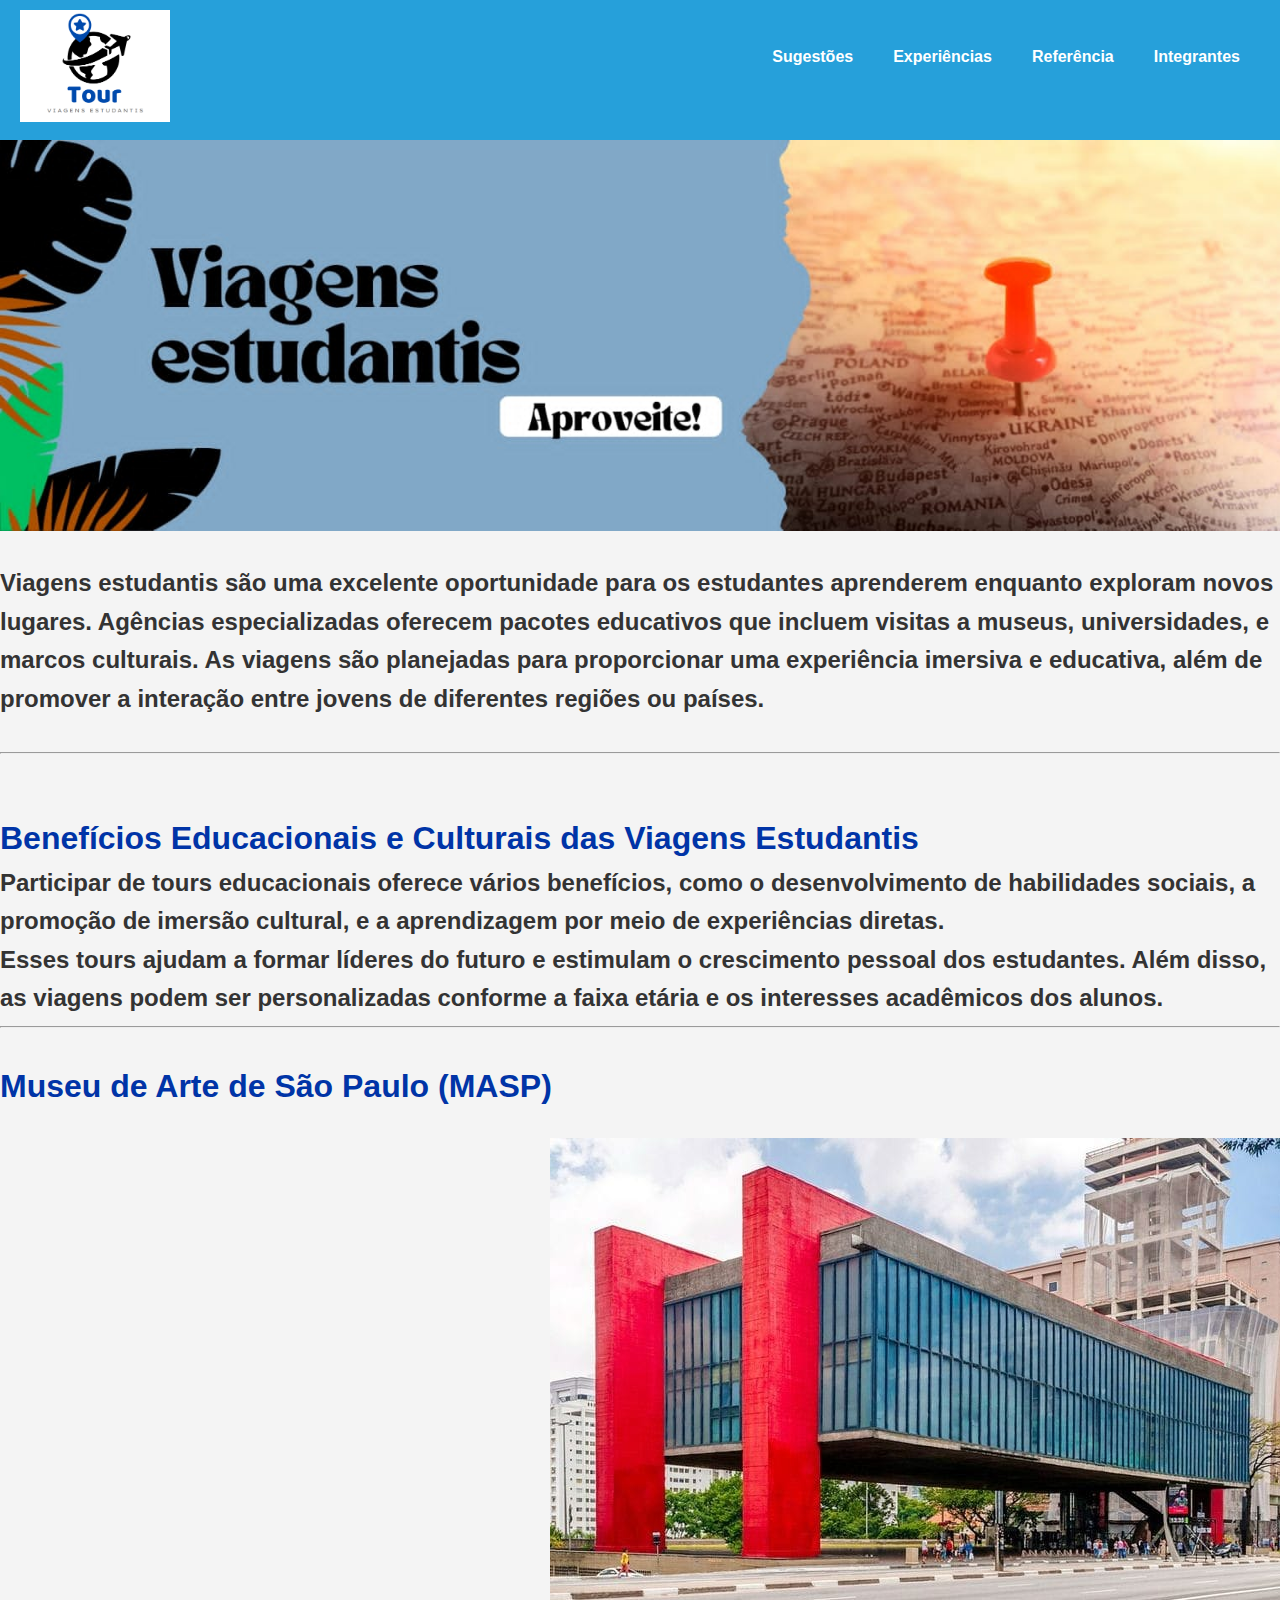
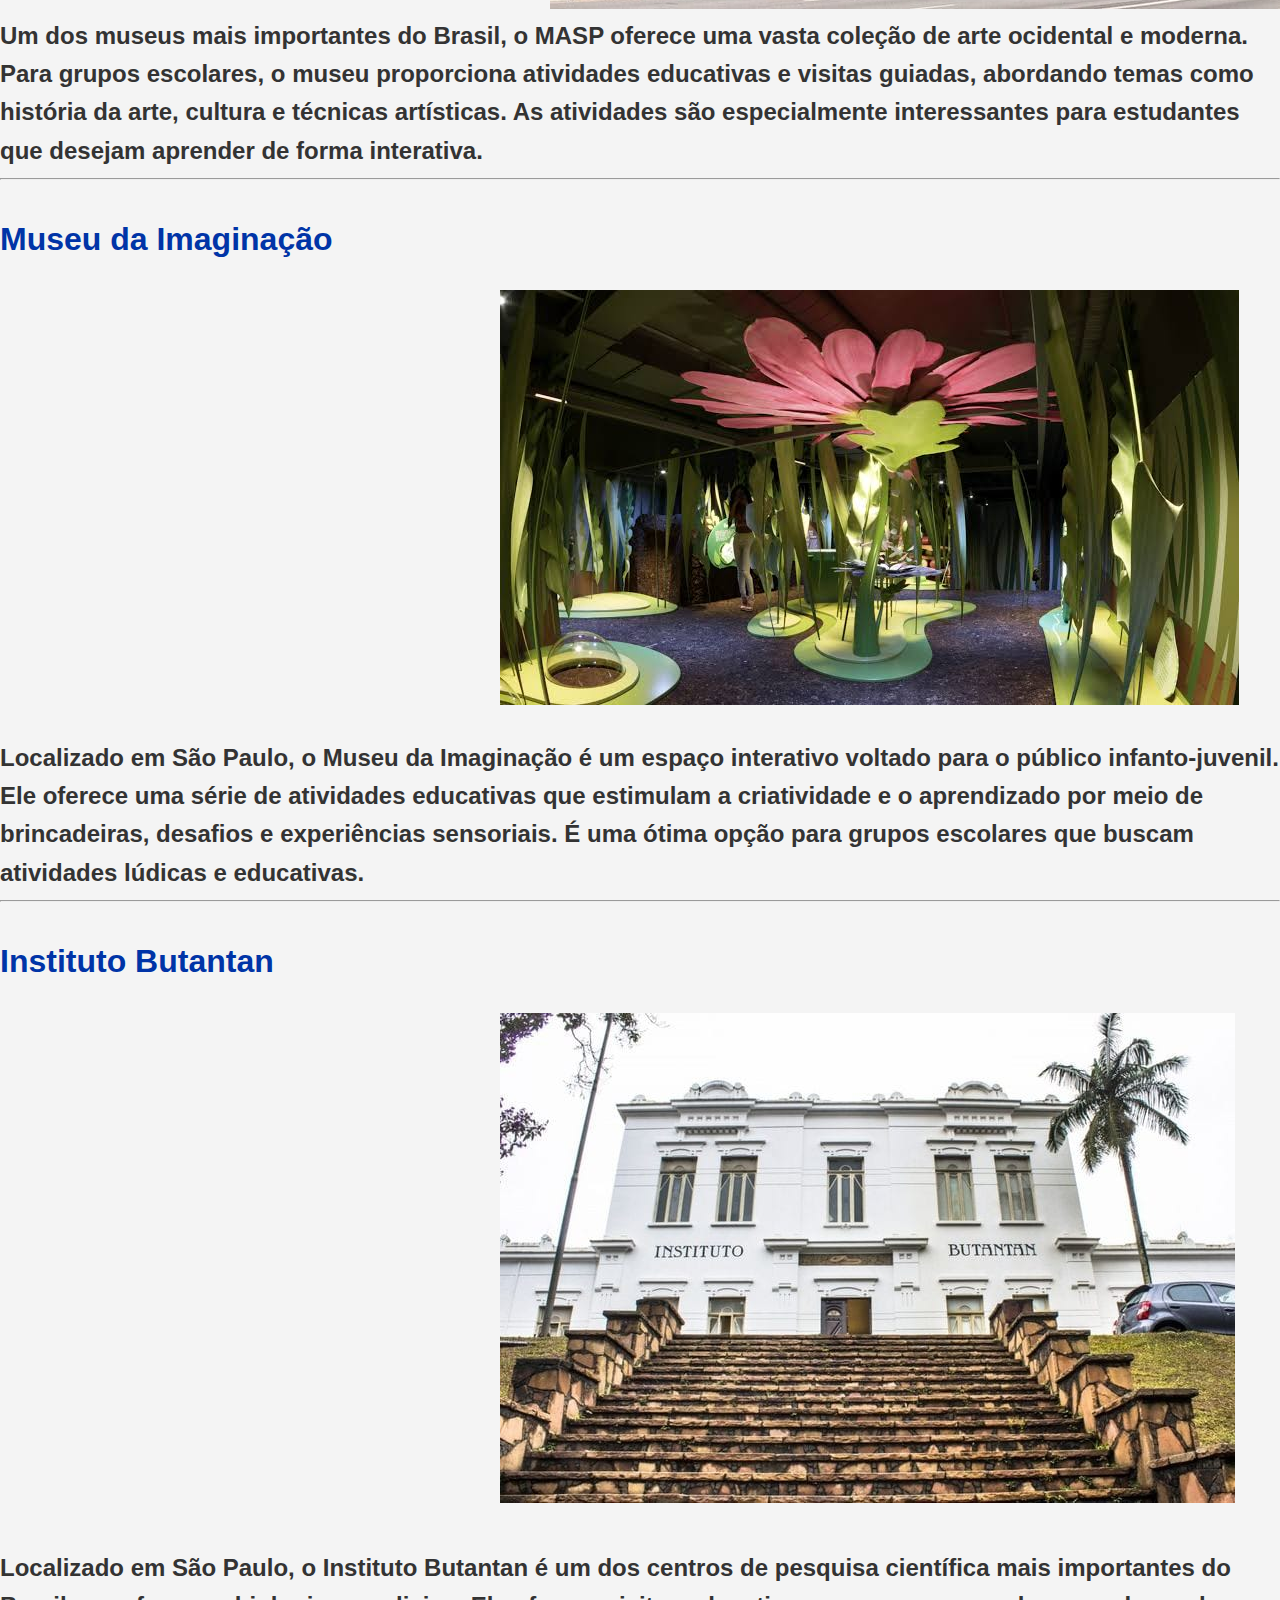
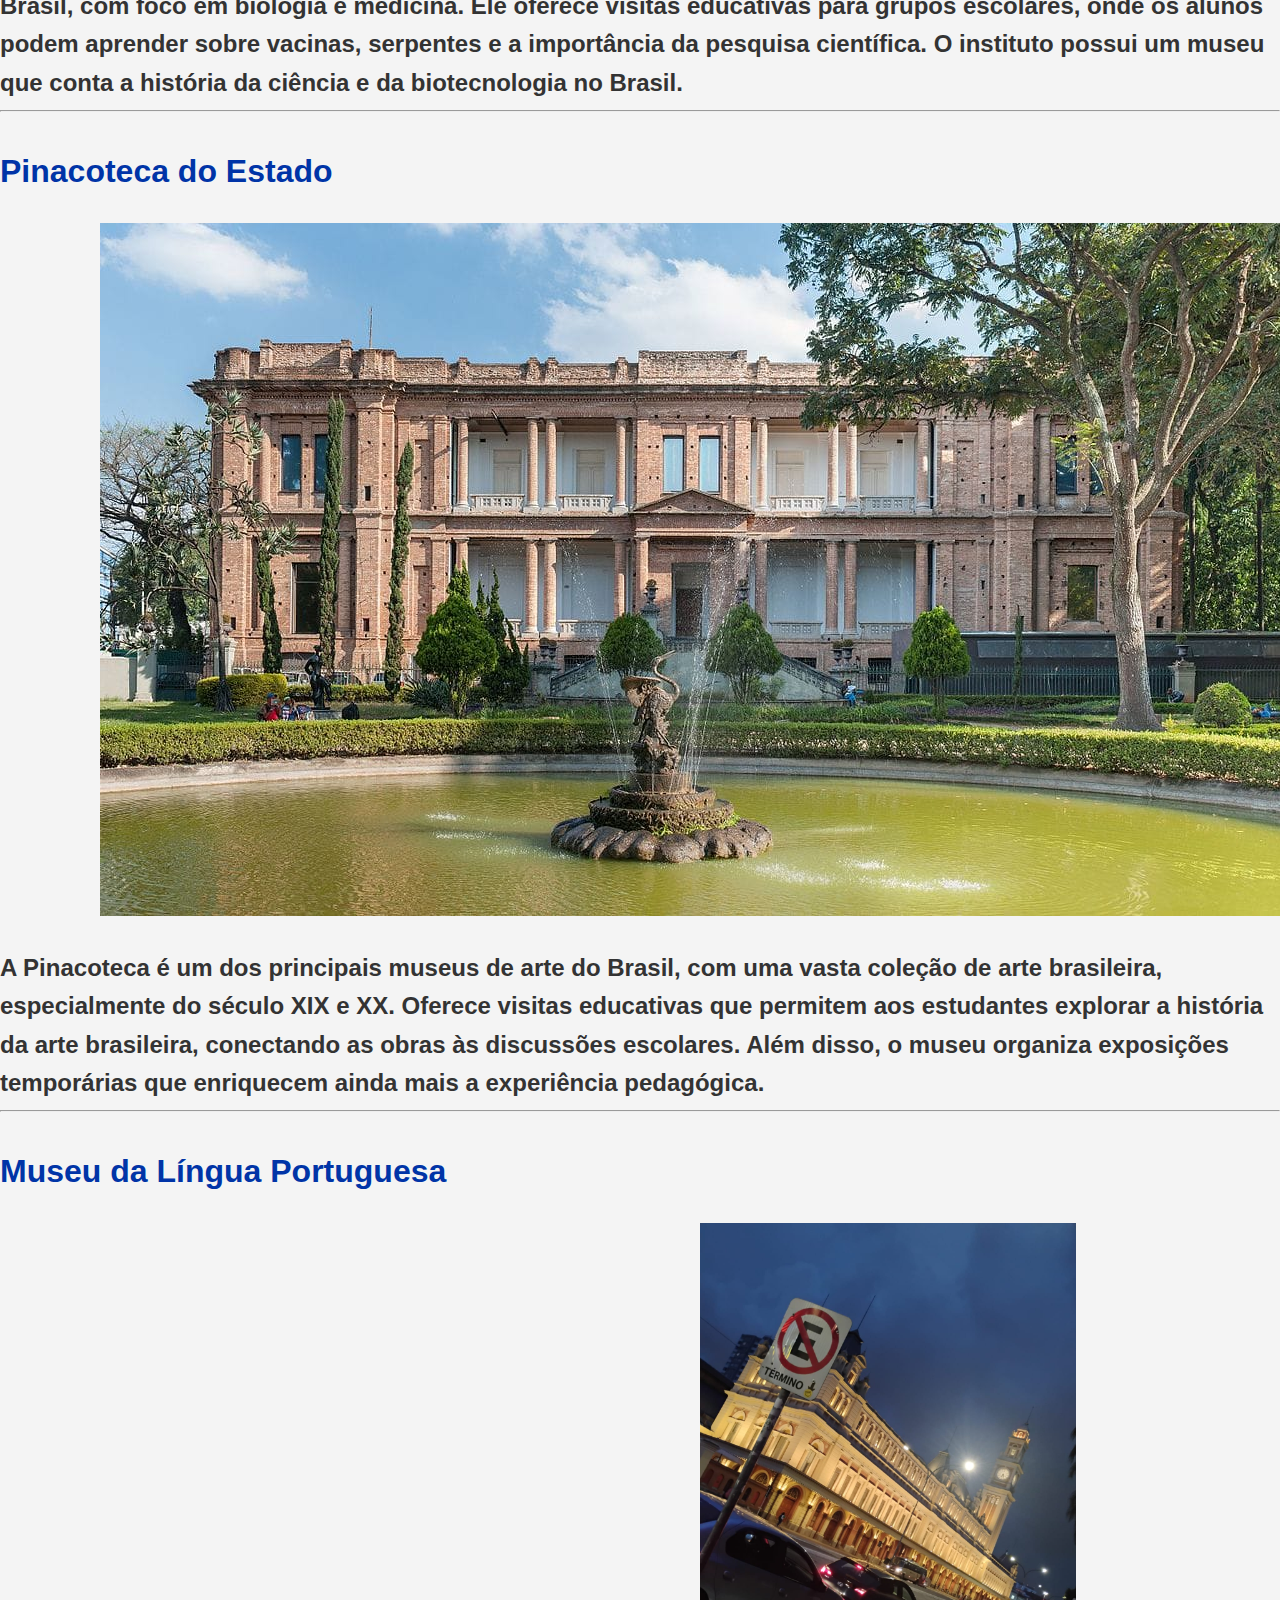
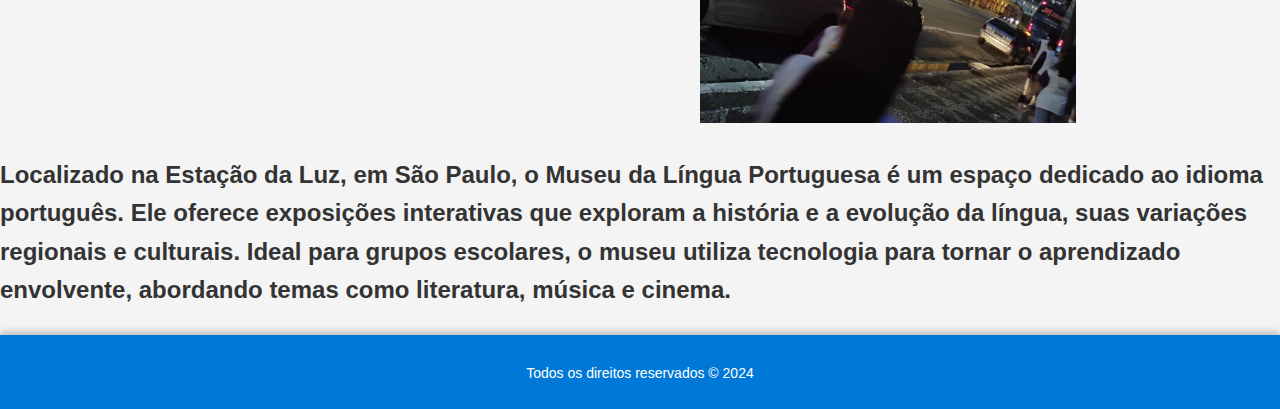
<file: index.html>
<!DOCTYPE html>
<html lang="pt-br">

<head>
    <meta charset="utf-8">
    <meta name="viewport" content="width=device-width, initial-scale=1.0">
    <link rel="stylesheet" href="style.css">
    <title>Layout Profissional</title>
</head>

<body>
    <header class="navbar">
        <!-- Logo -->
        <a href="./layout.css" class="logo"><img src="logo.png" alt="Logo"></a>
	
        <!-- Botão para abrir o menu no mobile -->
        <button class="menu-toggle" id="openMenu">&#9776;</button>

        <!-- Navegação principal -->
        <nav class="nav-links" id="menu">
            <button class="menu-close" id="closeMenu">X</button>
			<br>
			<br>
            <a href="Sugestões.html">Sugestões</a>
			<br>
			<br>
            <a href="Experiência.html">Experiências</a>
			<br>
			<br>
            <a href="Referencia.html">Referência</a>
			<br>
			<br>
            <a href="Integrantes.html">Integrantes</a>
			<br>
        </nav>
    </header>
	<style>

		.h1 {
			color: rgb(83, 83, 235 )
		}

	</style>

    <main>
        <!-- Conteúdo principal -->
		<img src="Banner.png.jpeg" alt="Descrição da imagem" width="1343">
		<br>
		 <div>
			<br>
			<p><h2>Viagens estudantis são uma excelente oportunidade para os estudantes aprenderem enquanto exploram novos lugares. Agências especializadas oferecem pacotes educativos que incluem visitas a museus, universidades, e marcos culturais. 
		As viagens são planejadas para proporcionar uma experiência imersiva e educativa, além de promover a interação entre jovens de diferentes regiões ou países.</h2></p>
		<br>
		 </div>
		 <hr>
		 <br>
		 <br>

		<div  class="title">
			<h1>
				Benefícios Educacionais e Culturais das Viagens Estudantis
			</h1>
		</div>

		<div>
		<h2>
			Participar de tours educacionais oferece vários benefícios, como o desenvolvimento de habilidades sociais, a promoção de imersão cultural, e a aprendizagem por meio de experiências diretas.  <br>
		Esses tours ajudam a formar líderes do futuro e estimulam o crescimento pessoal dos estudantes. Além disso, as viagens podem ser personalizadas conforme a faixa etária e os interesses acadêmicos dos alunos.</h2>
		</div>
		<hr>
		<br>

		<div class="title">
			<h1>
				Museu de Arte de São Paulo (MASP)
			</h1>
		</div>
		<br>

		<img src="imagem5.png.jpeg" alt="MASP" style="margin-left: 550px;"

		<div>
			<br>
		<h2> Um dos museus mais importantes do Brasil, o MASP oferece uma vasta coleção de arte ocidental e moderna.
		 Para grupos escolares, o museu proporciona atividades educativas e visitas guiadas, abordando temas como história da arte, cultura e técnicas artísticas. 
		  As atividades são especialmente interessantes para estudantes que desejam aprender de forma interativa.</h2>
		</div>
		<hr>
		<br>

		<div class="title">
			<h1>
				Museu da Imaginação
			</h1>
			<br>
		
			<img src="Imagem1.png.jpeg" alt="Museu da Imaginação" style="margin-left: 500px;"
		style="border-radius: 100px;
		 width: 1000px; height="500">

		</div>

		<div>
			<br>
			<h2>Localizado em São Paulo, o Museu da Imaginação é um espaço interativo voltado para o público infanto-juvenil.
				 Ele oferece uma série de atividades educativas que estimulam a criatividade e o aprendizado por meio de brincadeiras, desafios e experiências sensoriais.
				  É uma ótima opção para grupos escolares que buscam atividades lúdicas e educativas.</h2>
				  <hr>
		<br>
		</div>
		

		<div class="title">
			<h1>
				Instituto Butantan
			</h1>
		</div>
		<br>

		<img src="imagem2.png.jpeg" alt="Butantan" style="margin-left: 500px;"
			style="border-radius: 100px;
			 width: 1000px; height="500">


		<div>
			<h2>
				<br>
			Localizado em São Paulo, o Instituto Butantan é um dos centros de pesquisa científica mais importantes do Brasil, com foco em biologia e medicina. 
			Ele oferece visitas educativas para grupos escolares, onde os alunos podem aprender sobre vacinas, serpentes e a importância da pesquisa científica. 
			O instituto possui um museu que conta a história da ciência e da biotecnologia no Brasil.</h2>
			<hr>
			<br>
		</div>

		<div class="title">
			<h1>
				Pinacoteca do Estado
			</h1>
			<br>

			<img src="imagem3.png.jpeg" alt="Pinacoteca" style="margin-left: 100px;"
			style="border-radius: 100px;
			 width: 600px; height="300">
			 

		</div>

		<div>
			<br>
			<h2>
			A Pinacoteca é um dos principais museus de arte do Brasil, com uma vasta coleção de arte brasileira, especialmente do século XIX e XX.
			 Oferece visitas educativas que permitem aos estudantes explorar a história da arte brasileira, conectando as obras às discussões escolares. 
			 Além disso, o museu organiza exposições temporárias que enriquecem ainda mais a experiência pedagógica.</h2>
		</div>
		<hr>
		<br>

		<div class="title">
			<h1>
				Museu da Língua Portuguesa
			</h1>
			<br>
		</div>

			<img src="imagem4.png.jpeg" alt="Lingua Portuguesa" style="margin-left: 700px;"
			width: 500px; height="500">

		<div>
			<br>
			<h2>
			Localizado na Estação da Luz, em São Paulo, o Museu da Língua Portuguesa é um espaço dedicado ao idioma português.
			 Ele oferece exposições interativas que exploram a história e a evolução da língua, suas variações regionais e culturais.
			  Ideal para grupos escolares, o museu utiliza tecnologia para tornar o aprendizado envolvente, abordando temas como literatura, música e cinema.</h2>
			  <br>
		</div>
	</main>

    <footer>
        <p>Todos os direitos reservados &copy; 2024</p>
    </footer>

    <script src="assets/js/script.js"></script>
</body>

</html>
</file>
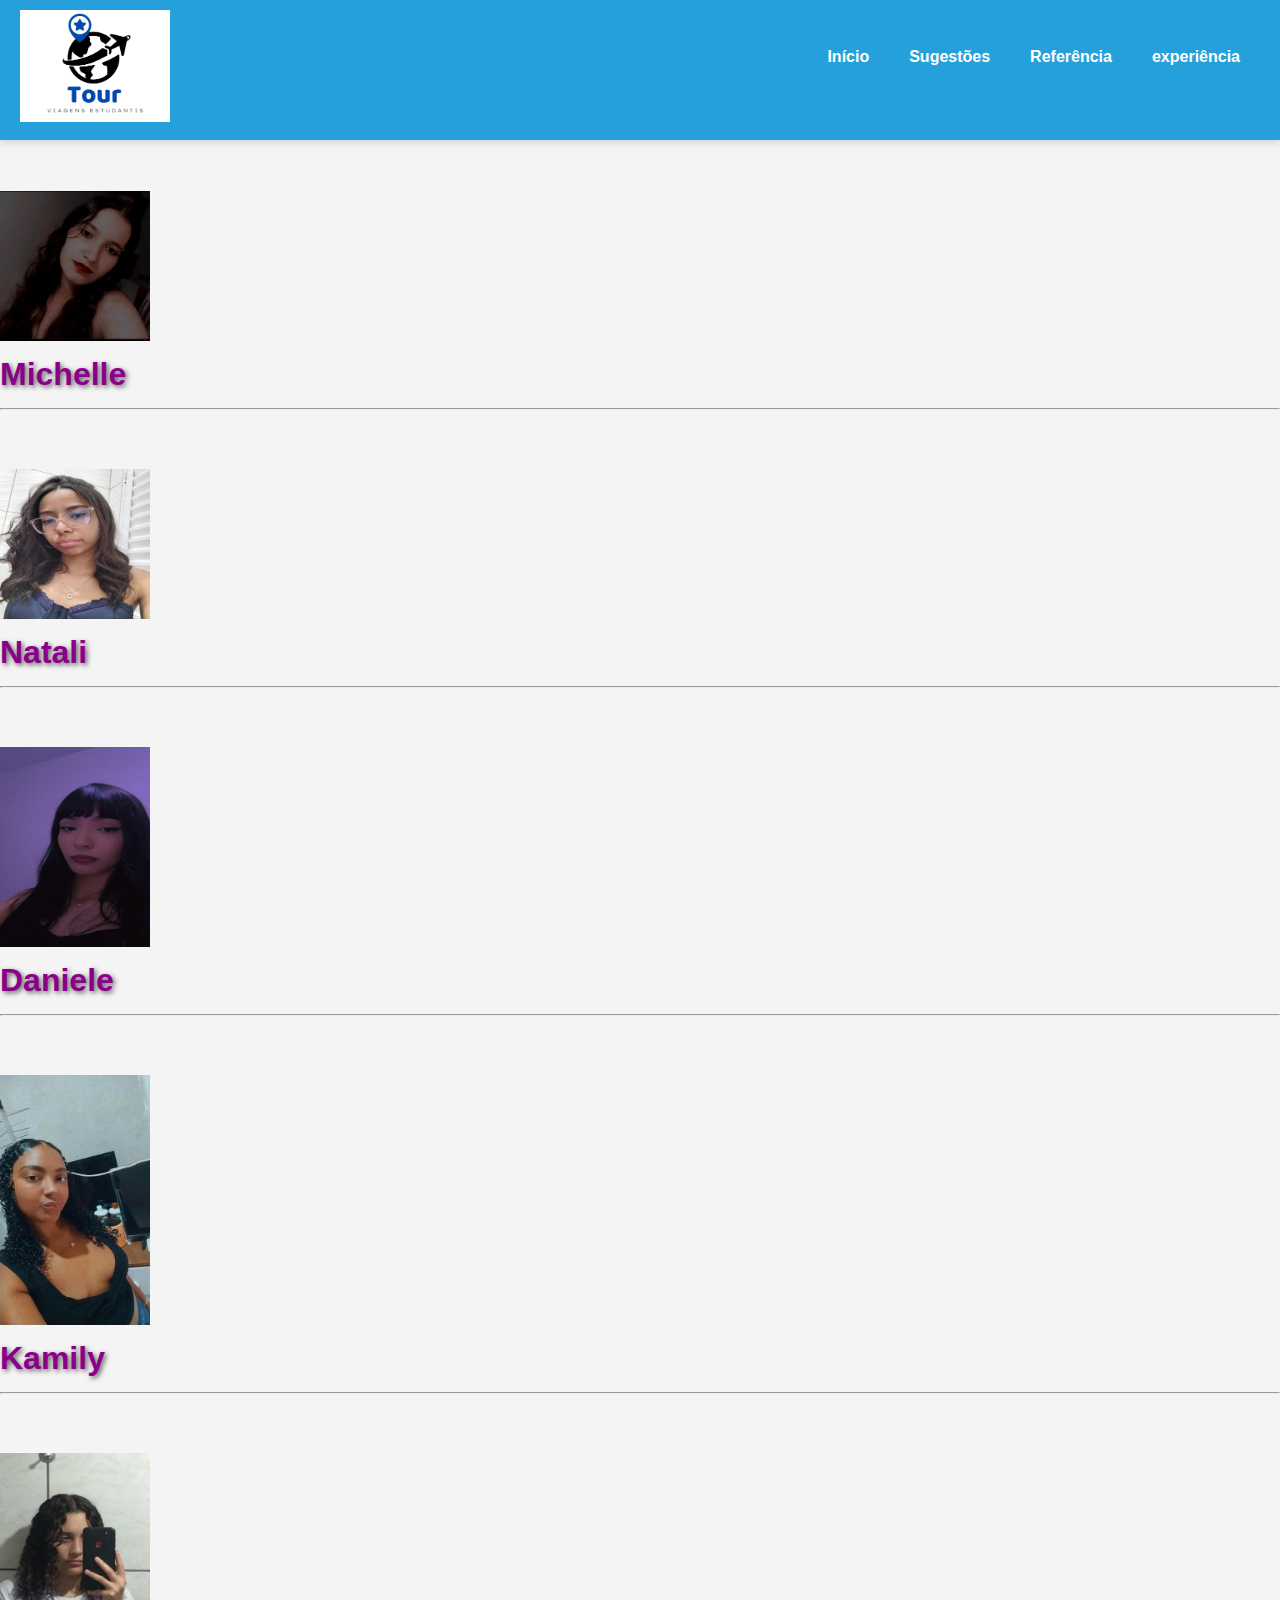
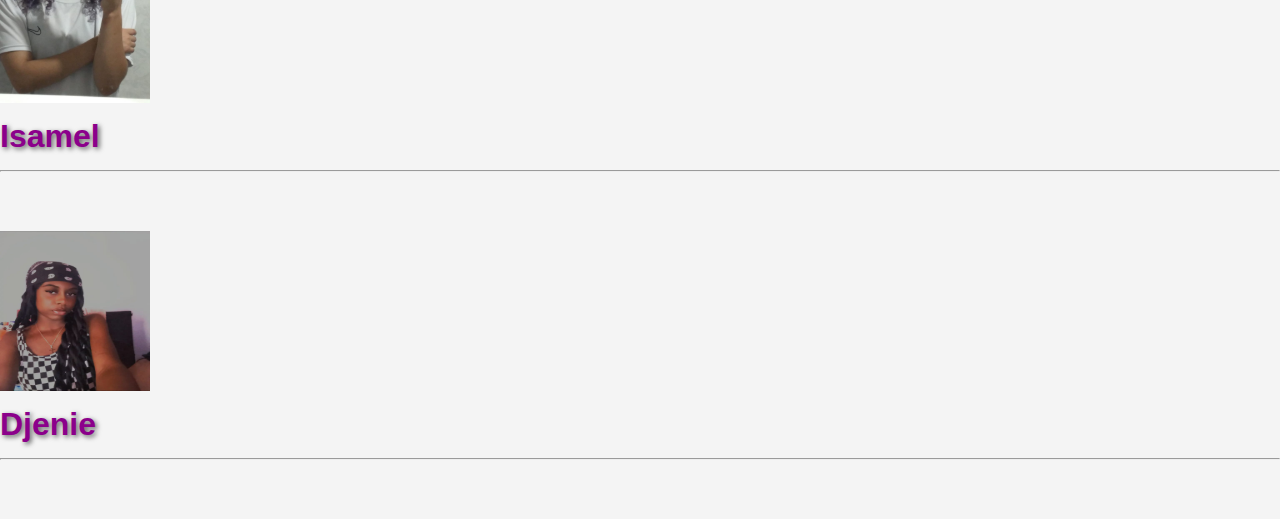
<file: Integrantes.html>
<!DOCTYPE html>
<html lang="pt-br">

<head>
    <meta charset="utf-8">
    <meta name="viewport" content="width=device-width, initial-scale=1.0">
    <link rel="stylesheet" href="style.css">
    <title>Layout Profissional</title>
</head>

<body>
    <header class="navbar">
        <!-- Logo -->
        <a href="./layout.css" class="logo"><img src="logo.png" alt="Logo"></a>
	

        <!-- Botão para abrir o menu no mobile -->
        <button class="menu-toggle" id="openMenu">&#9776;</button>

        <!-- Navegação principal -->
        <nav class="nav-links" id="menu">
            <button class="menu-close" id="closeMenu">X</button>
			<br>
			<br>
            <a href="index.html">Início</a>
			<br>
			<br>
            <a href="Sugestões.html">Sugestões</a>
			<br>
			<br>
            <a href="Referencia.html">Referência</a>
			<br>
			<br>
            <a href="Experiência.html">experiência</a>
			<br>
        </nav>
    </header>
    <style>
        .texto{

            margin-left: px;
            color: darkmagenta;
            text-shadow: 2px 2px 5px rgba(0, 0, 0, 0.623) 
        }

           


    </style>
    <br>
    <br>
    <img src="Michelle.png.jpeg" style="border: 10px;" height="150px" width="150px">
        <h1><div class="texto">Michelle</div></h1>
        <hr>
        <br><br>
        <img src="nati.png.jpeg" style="border: 10px;" height="150px" width="150px">
        <h1><div class="texto">Natali</div></h1>
        <hr>
        <br><br>
        <img src="dani.png.jpeg" style="border: 10px;" height="200px" width="150px">
        <h1><div class="texto">Daniele</div></h1>
        <hr>
        <br><br>
        <img src="kami.png.jpeg" style="border: 10px;" height="250px" width="150px">
        <h1><div class="texto">Kamily</div></h1>
        <hr>
        <br><br>
        <img src="isa.png.jpeg" style="border: 10px;" height="250px" width="150px">
        <h1><div class="texto">Isamel</div></h1>
        <hr>
        <br><br>
        <img src="je.png.jpeg" style="border: 10px;" height="160px" width="150px">
        <h1><div class="texto">Djenie</div></h1>
        <hr>
        <br><br>
</file>
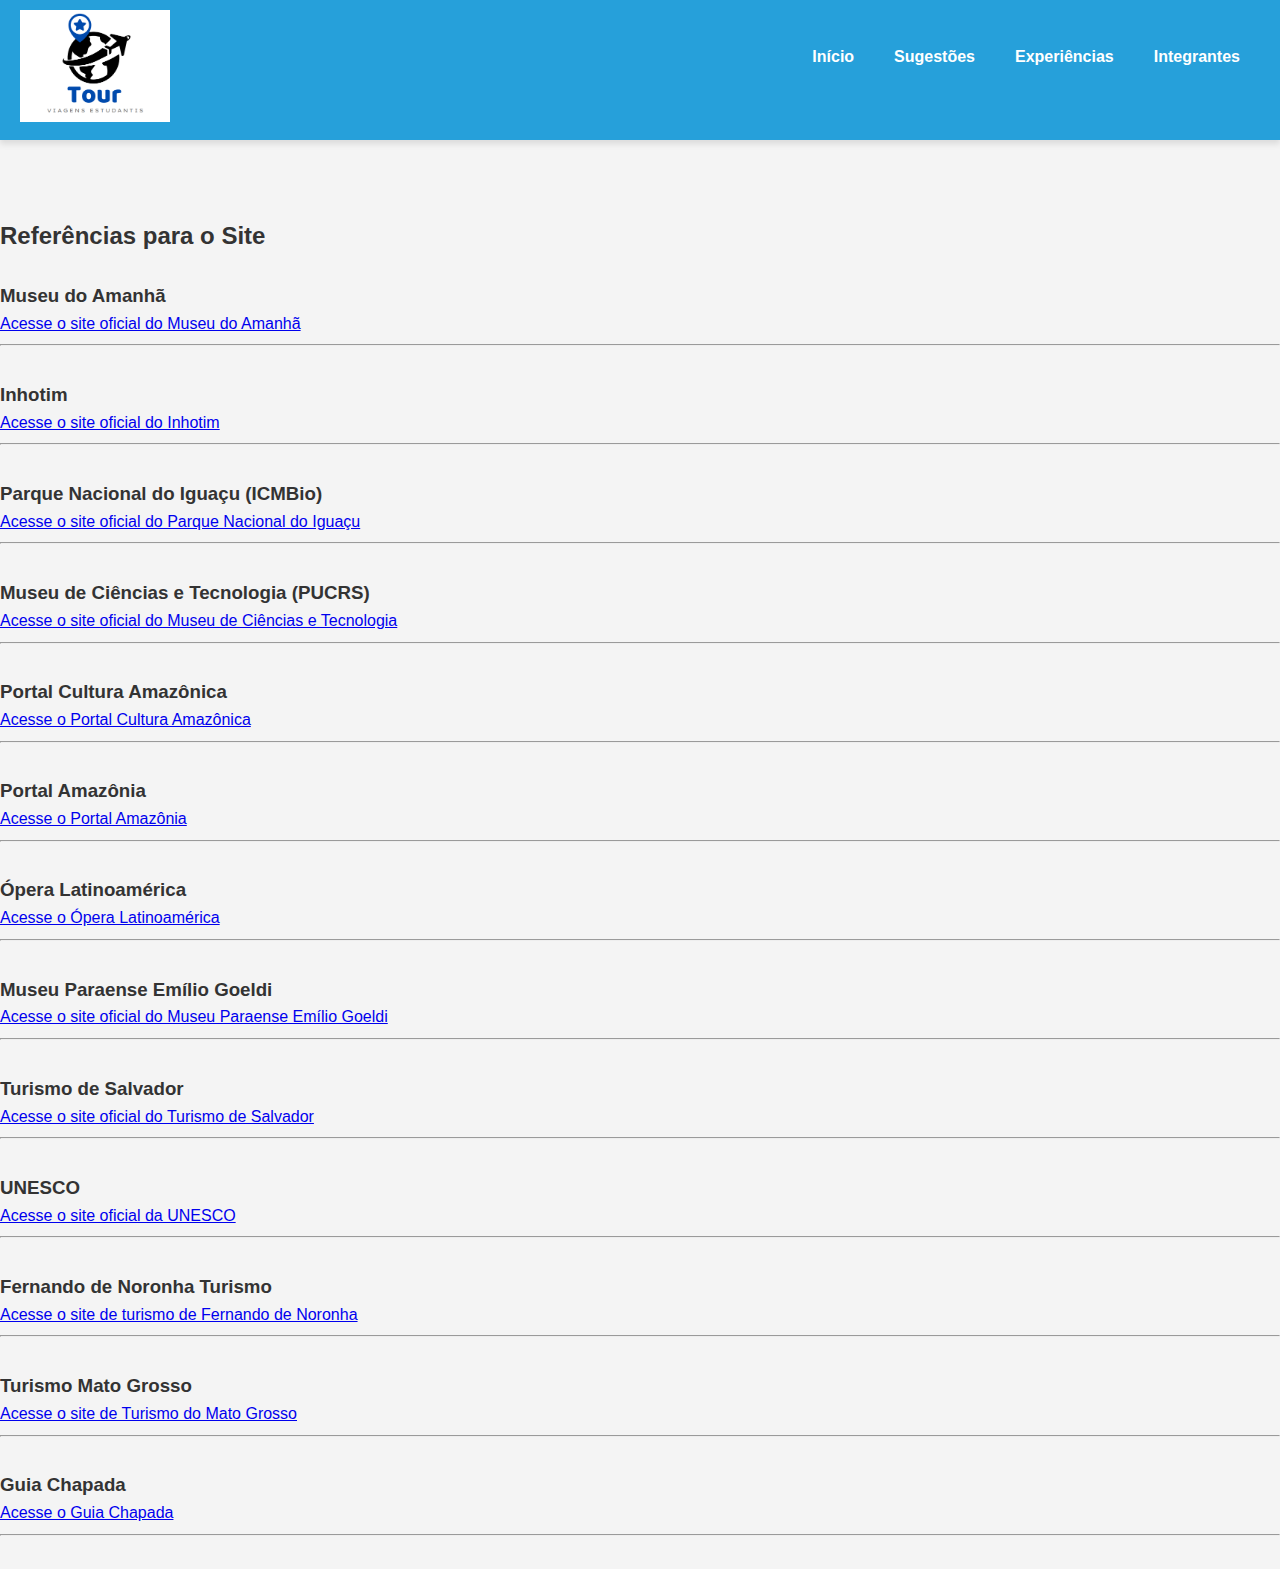
<file: Referencia.html>
<!DOCTYPE html>
<html lang="pt-br">

<head>
    <meta charset="utf-8">
    <meta name="viewport" content="width=device-width, initial-scale=1.0">
    <link rel="stylesheet" href="style.css">
    <title>Layout Profissional</title>
</head>

<body>
    <header class="navbar">
        <!-- Logo -->
        <a href="./layout.css" class="logo"><img src="logo.png" alt="Logo"></a>
	

        <!-- Botão para abrir o menu no mobile -->
        <button class="menu-toggle" id="openMenu">&#9776;</button>

        <!-- Navegação principal -->
        <nav class="nav-links" id="menu">
            <button class="menu-close" id="closeMenu">X</button>
			<br>
			<br>
            <a href="index.html">Início</a>
			<br>
			<br>
            <a href="Sugestões.html">Sugestões</a>
			<br>
			<br>
            <a href="Experiência.html">Experiências</a>
			<br>
			<br>
            <a href="Integrantes.html">Integrantes</a>
			<br>
        </nav>
    </header>
    <section class="referencias">
        <br><br><br>
        <h2>Referências para o Site</h2>
        <br>
    
        <!-- Museu do Amanhã -->
        <div class="referencia-item">
            <h3>Museu do Amanhã</h3>
            <p><a href="https://museudoamanha.org.br" target="_blank">Acesse o site oficial do Museu do Amanhã</a></p>
        </div>
        <hr>
        <br>
    
        <!-- Inhotim -->
        <div class="referencia-item">
            <h3>Inhotim</h3>
            <p><a href="https://www.inhotim.org.br" target="_blank">Acesse o site oficial do Inhotim</a></p>
        </div>
        <hr>
        <br>
    
        <!-- Parque Nacional do Iguaçu -->
        <div class="referencia-item">
            <h3>Parque Nacional do Iguaçu (ICMBio)</h3>
            <p><a href="https://www.icmbio.gov.br/parnaiguacu" target="_blank">Acesse o site oficial do Parque Nacional do Iguaçu</a></p>
        </div>
        <hr>
        <br>
    
        <!-- Museu de Ciências e Tecnologia PUCRS -->
        <div class="referencia-item">
            <h3>Museu de Ciências e Tecnologia (PUCRS)</h3>
            <p><a href="https://mct.pucrs.br" target="_blank">Acesse o site oficial do Museu de Ciências e Tecnologia</a></p>
        </div>
        <hr>
        <br>
    
        <!-- Portal Cultura Amazônica -->
        <div class="referencia-item">
            <h3>Portal Cultura Amazônica</h3>
            <p><a href="#" target="_blank">Acesse o Portal Cultura Amazônica</a></p>
        </div>
        <hr>
        <br>
    
        <!-- Portal Amazônia -->
        <div class="referencia-item">
            <h3>Portal Amazônia</h3>
            <p><a href="#" target="_blank">Acesse o Portal Amazônia</a></p>
        </div>
        <hr>
        <br>
    
        <!-- Ópera Latinoamérica -->
        <div class="referencia-item">
            <h3>Ópera Latinoamérica</h3>
            <p><a href="#" target="_blank">Acesse o Ópera Latinoamérica</a></p>
        </div>
        <hr>
        <br>
    
        <!-- Museu Paraense Emílio Goeldi -->
        <div class="referencia-item">
            <h3>Museu Paraense Emílio Goeldi</h3>
            <p><a href="#" target="_blank">Acesse o site oficial do Museu Paraense Emílio Goeldi</a></p>
        </div>
        <hr>
        <br>
    
        <!-- Turismo de Salvador -->
        <div class="referencia-item">
            <h3>Turismo de Salvador</h3>
            <p><a href="#" target="_blank">Acesse o site oficial do Turismo de Salvador</a></p>
        </div>
        <hr>
        <br>
    
        <!-- UNESCO -->
        <div class="referencia-item">
            <h3>UNESCO</h3>
            <p><a href="#" target="_blank">Acesse o site oficial da UNESCO</a></p>
        </div>
        <hr>
        <br>
    
        <!-- Fernando de Noronha Turismo -->
        <div class="referencia-item">
            <h3>Fernando de Noronha Turismo</h3>
            <p><a href="#" target="_blank">Acesse o site de turismo de Fernando de Noronha</a></p>
        </div>
        <hr>
        <br>
    
        <!-- Turismo Mato Grosso -->
        <div class="referencia-item">
            <h3>Turismo Mato Grosso</h3>
            <p><a href="#" target="_blank">Acesse o site de Turismo do Mato Grosso</a></p>
        </div>
        <hr>
        <br>
    
        <!-- Guia Chapada -->
        <div class="referencia-item">
            <h3>Guia Chapada</h3>
            <p><a href="#" target="_blank">Acesse o Guia Chapada</a></p>
        </div>
        <hr>
        <br>
    </section>
</file>
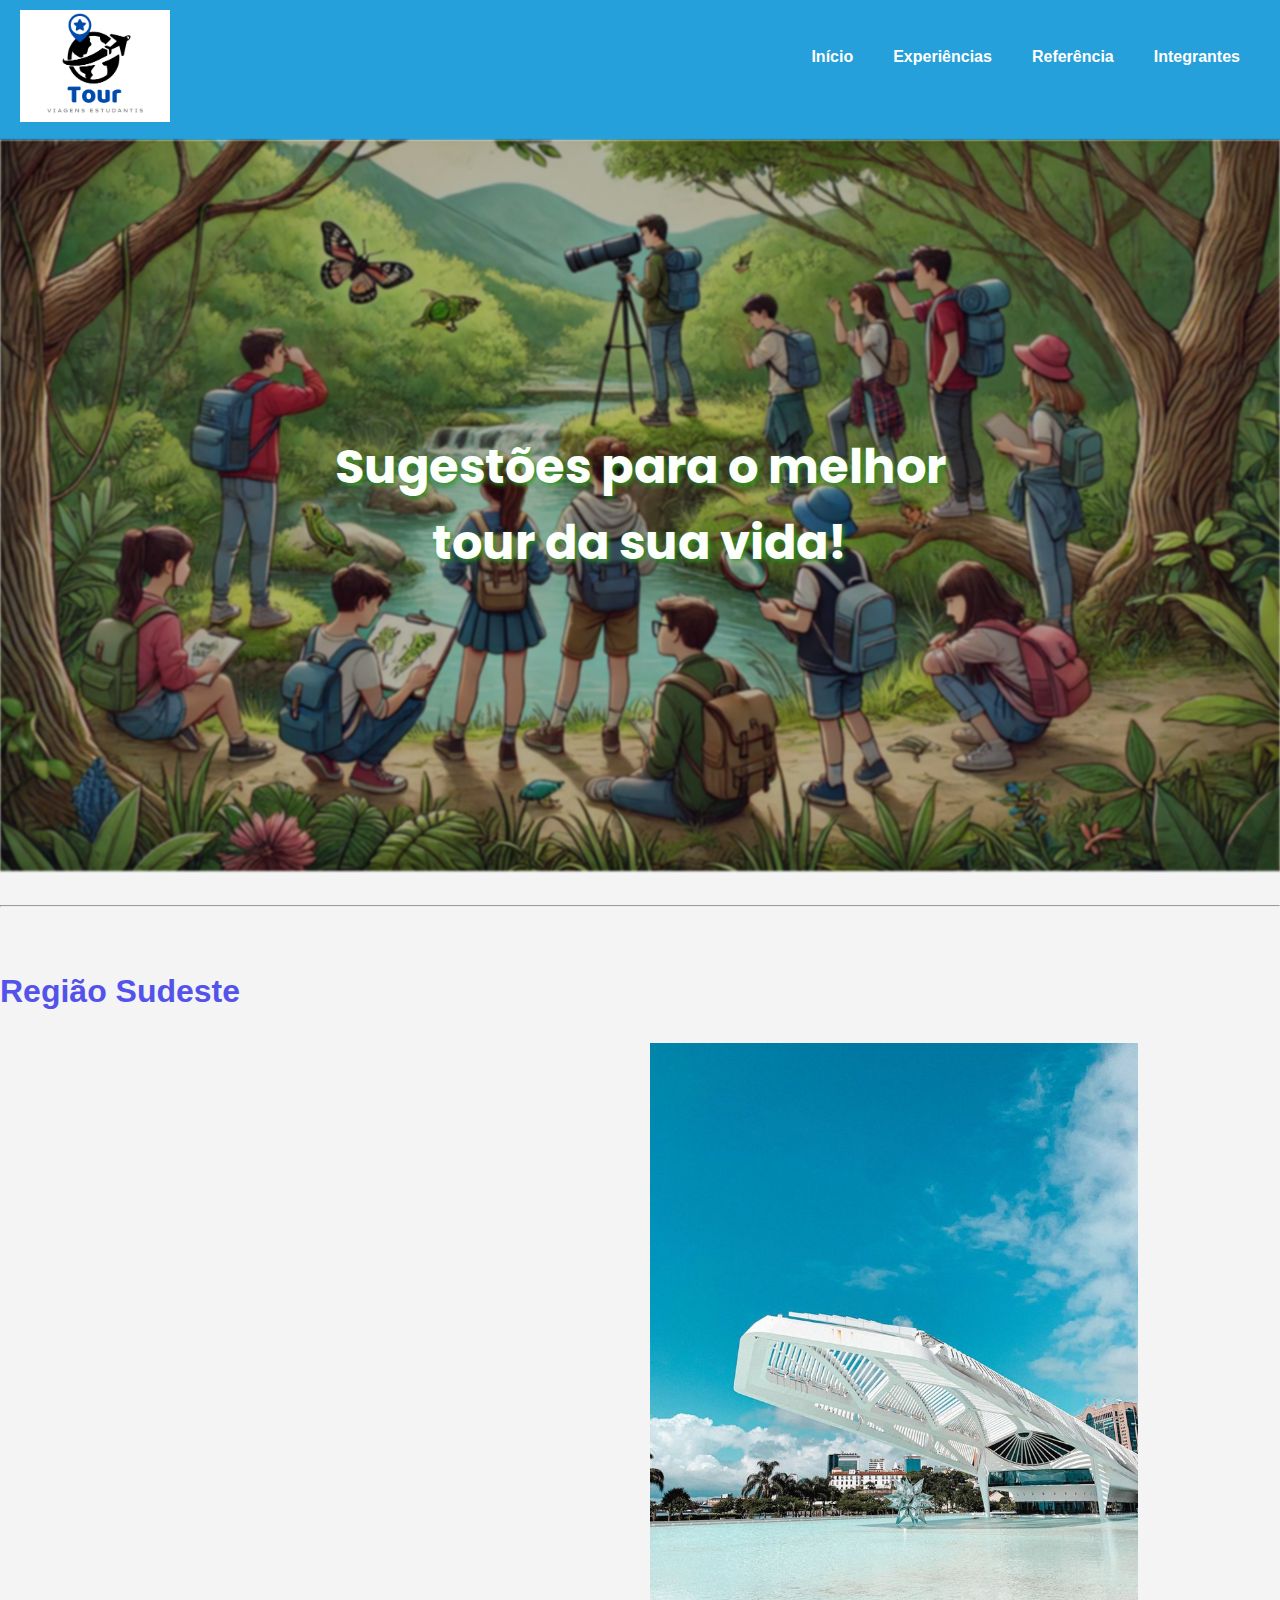
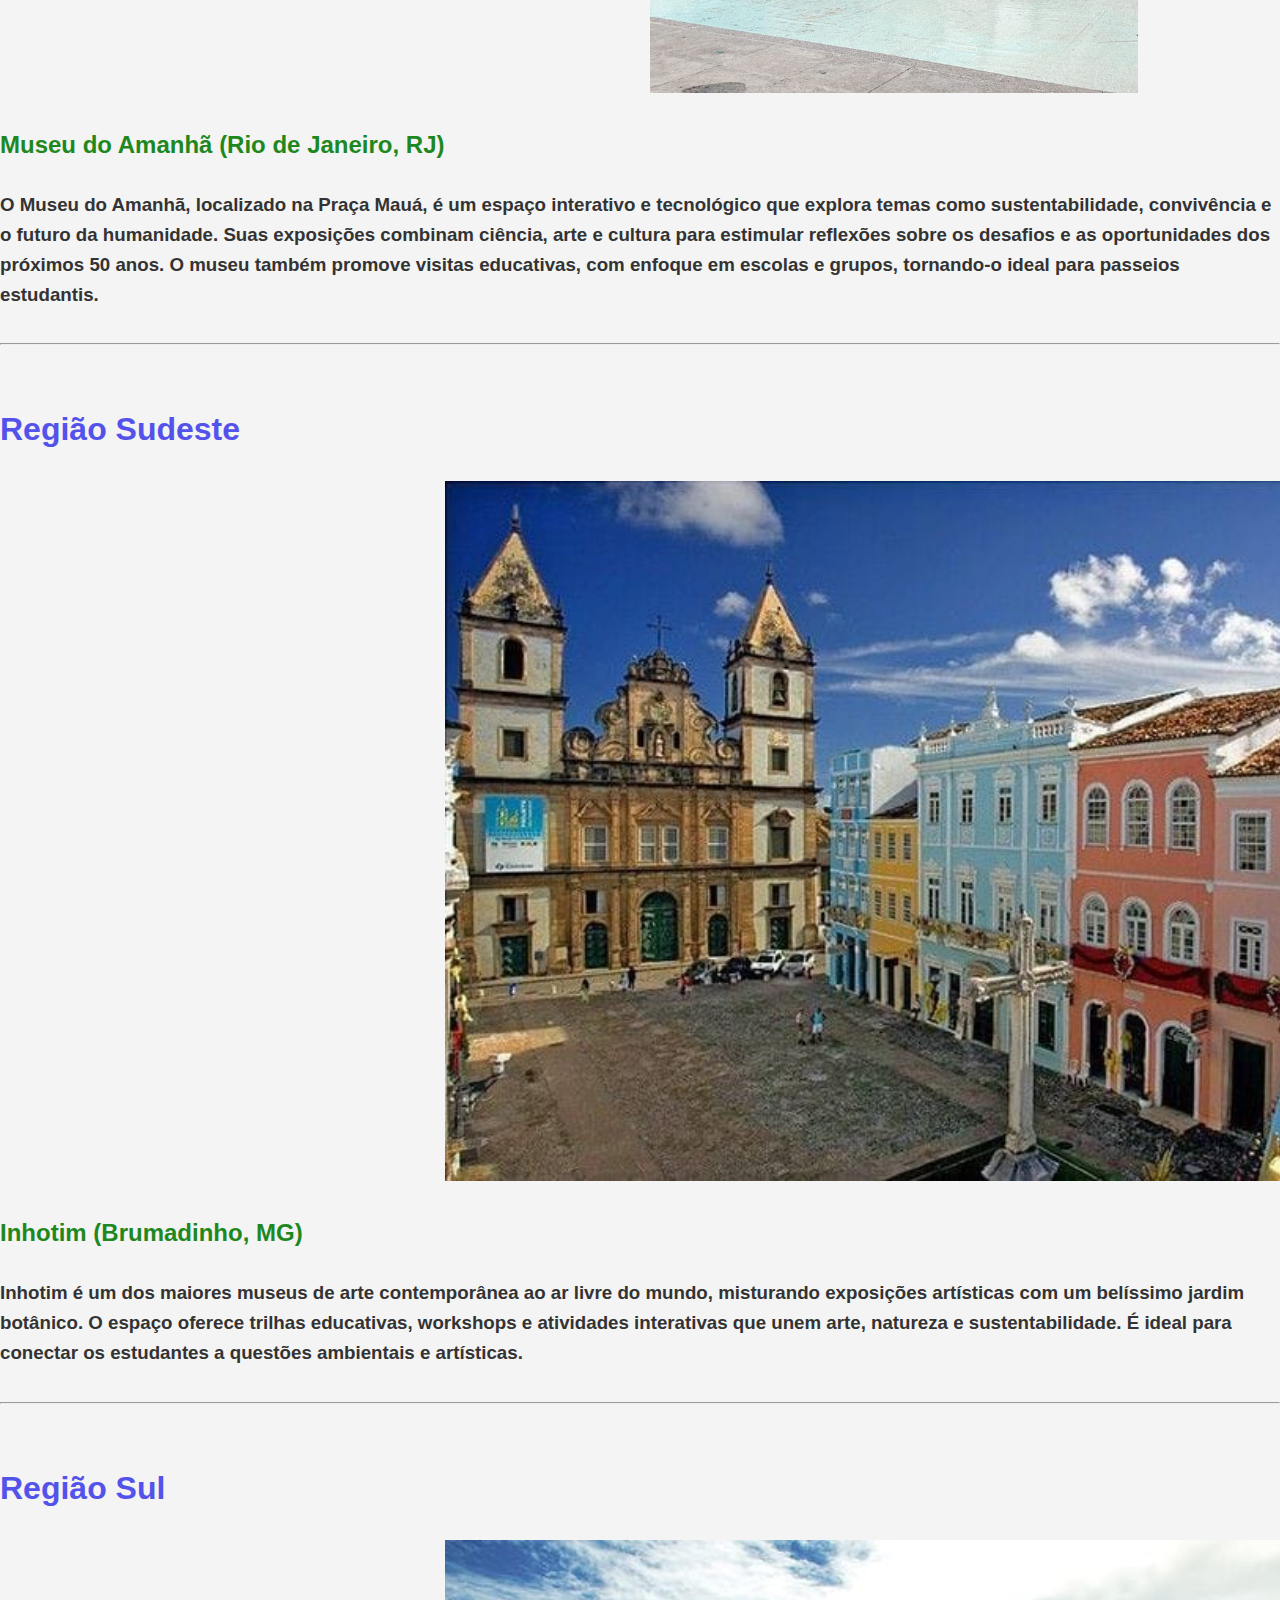
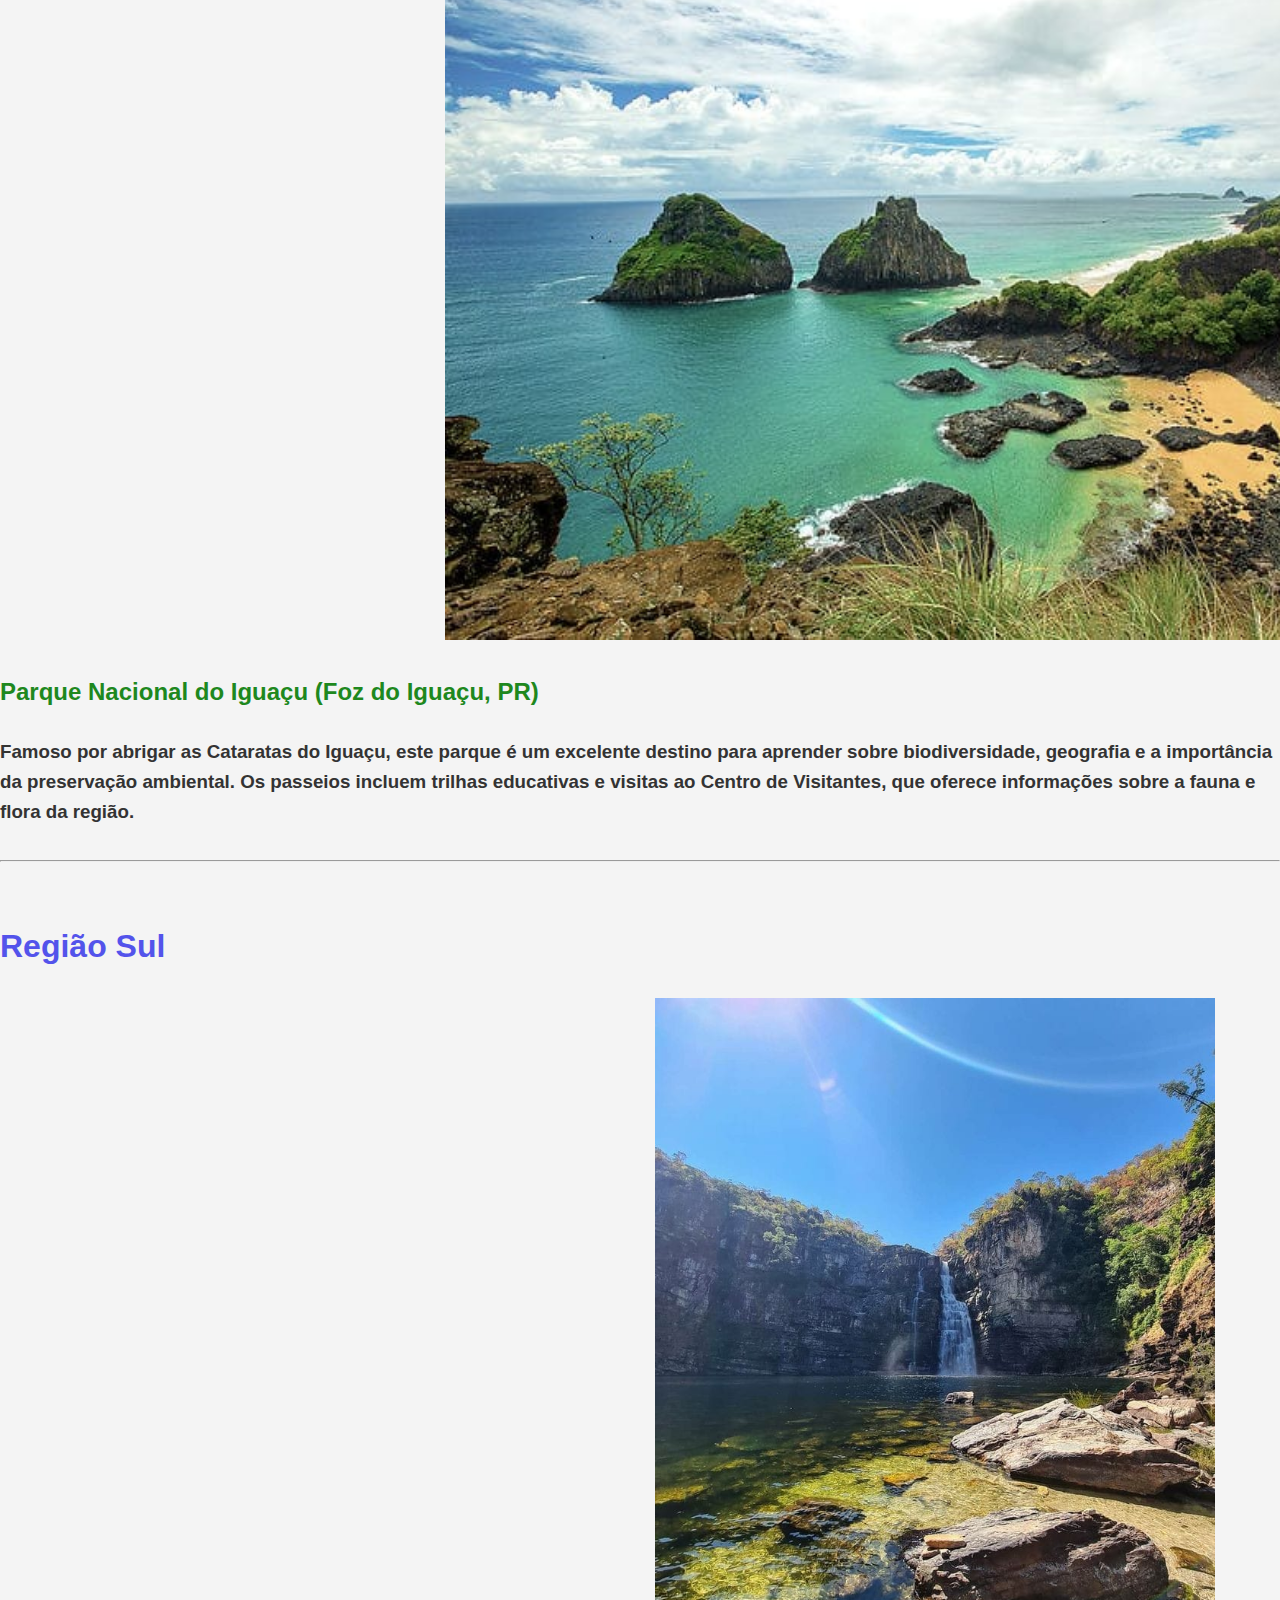
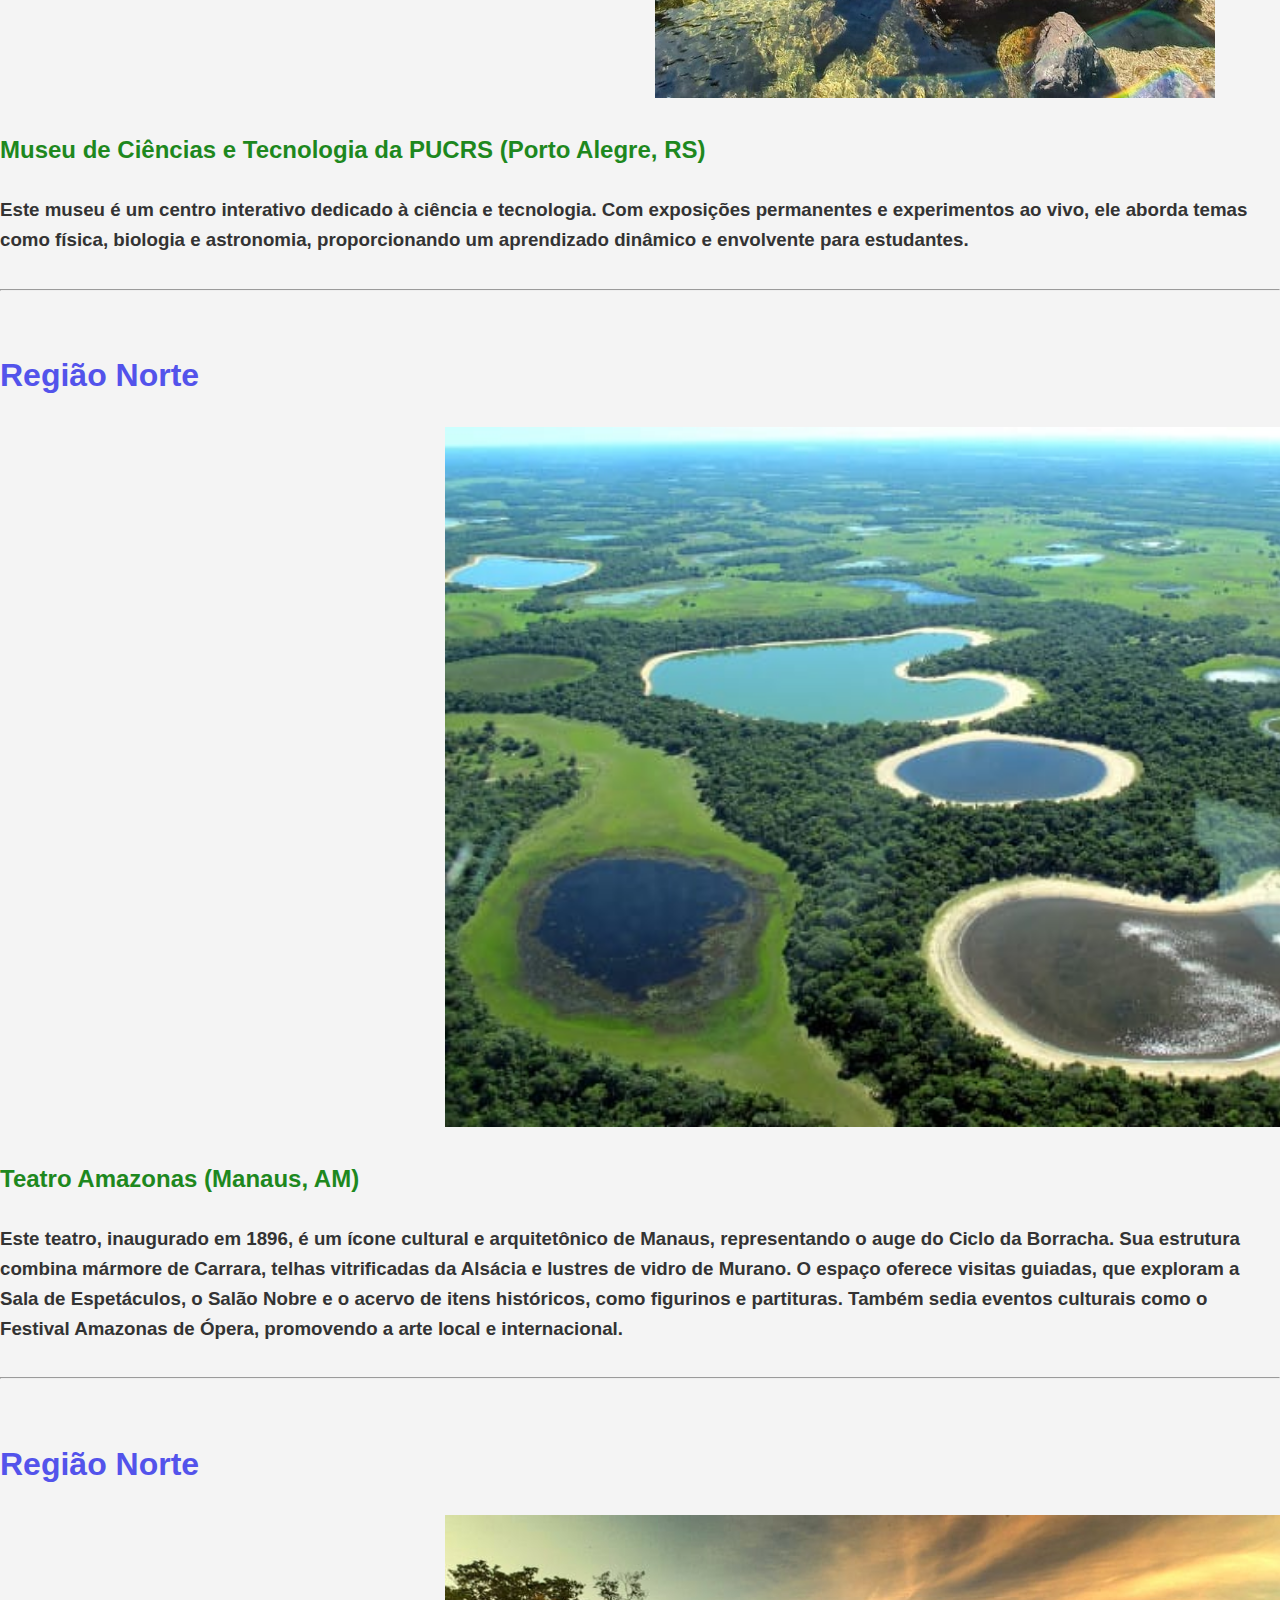
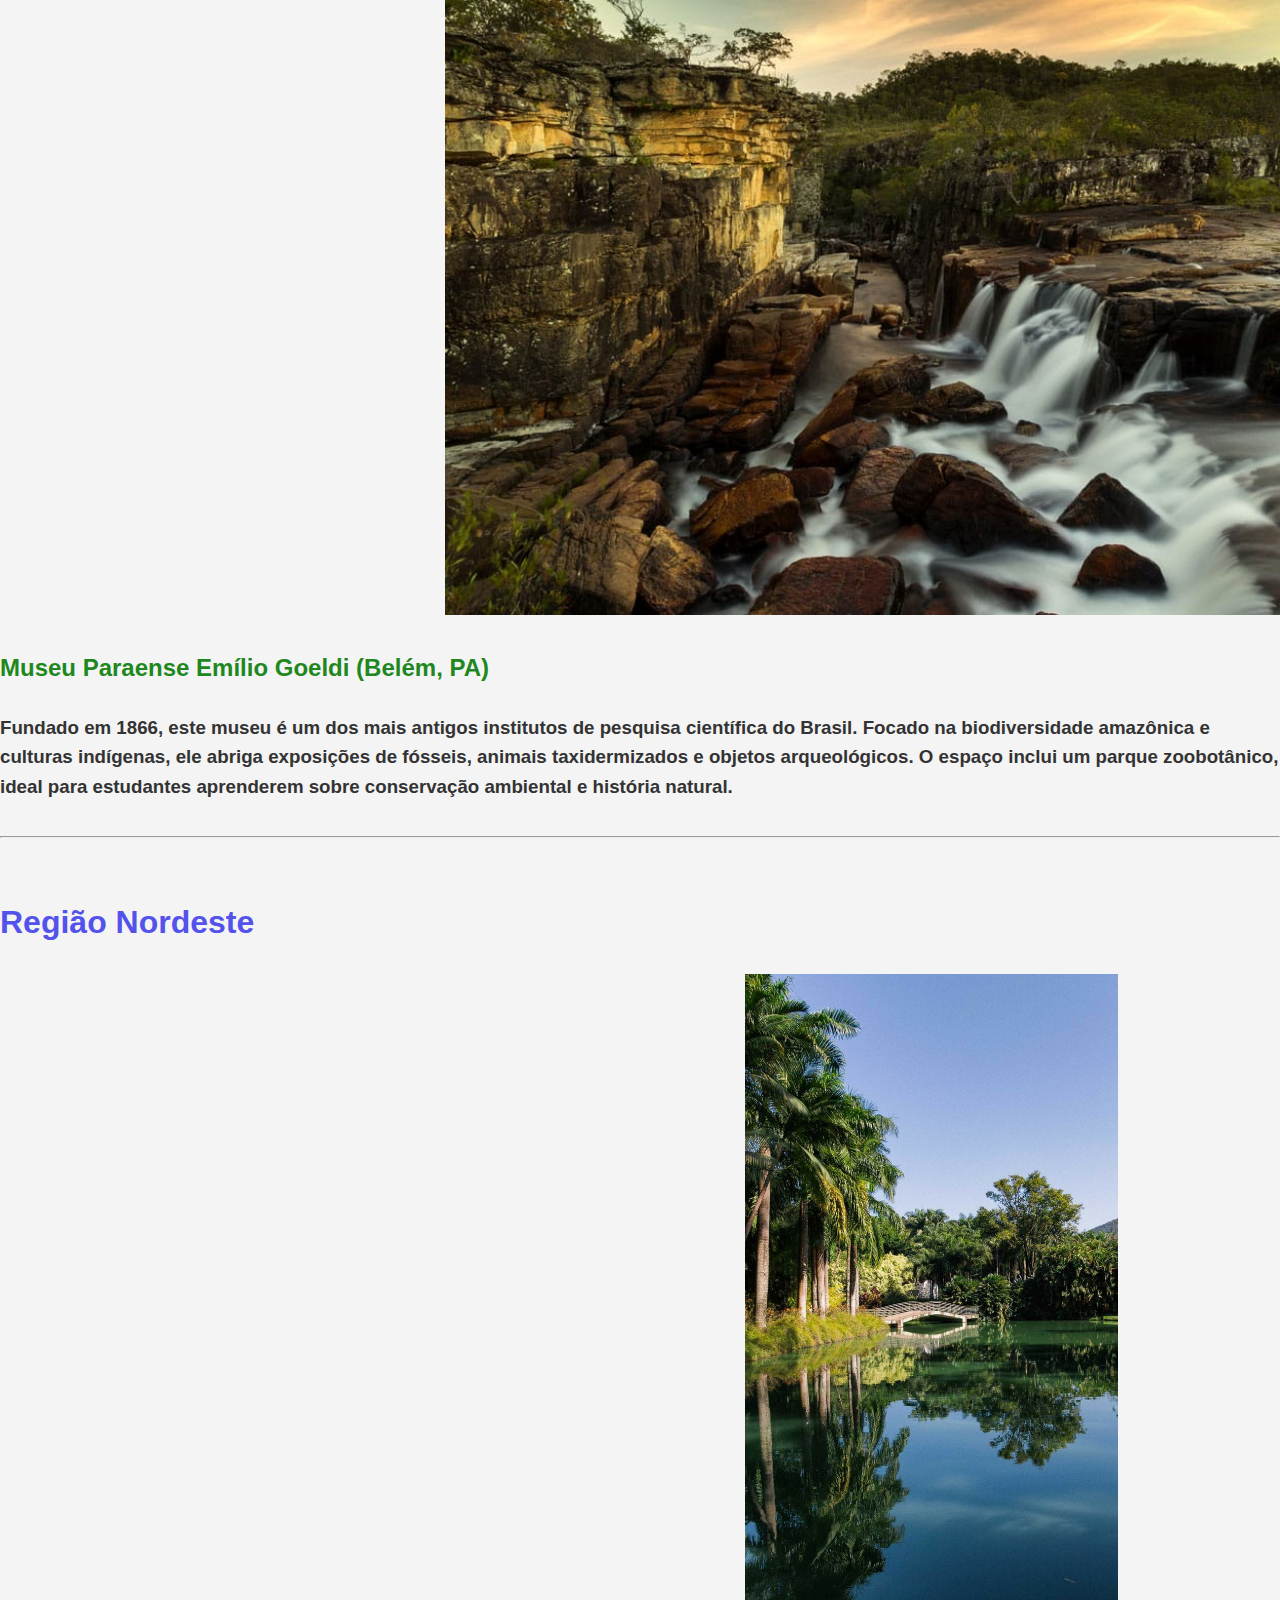
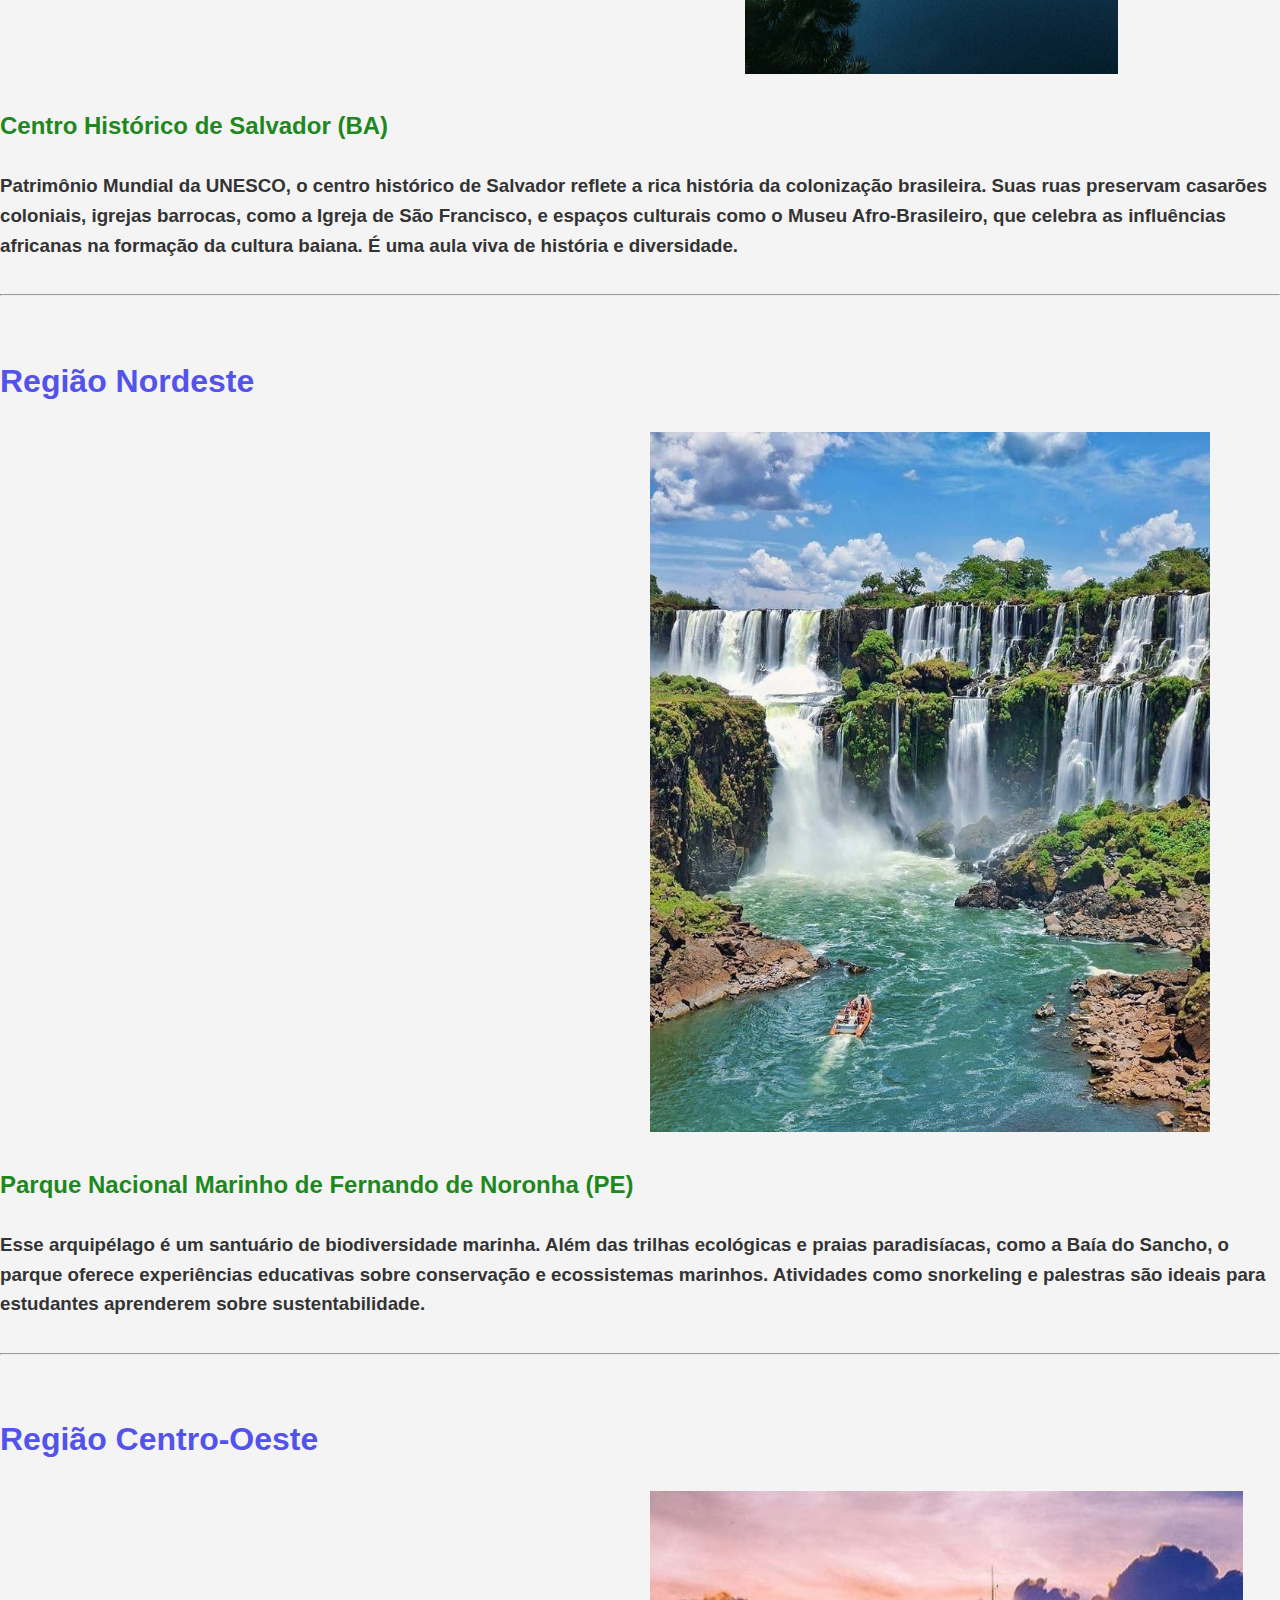
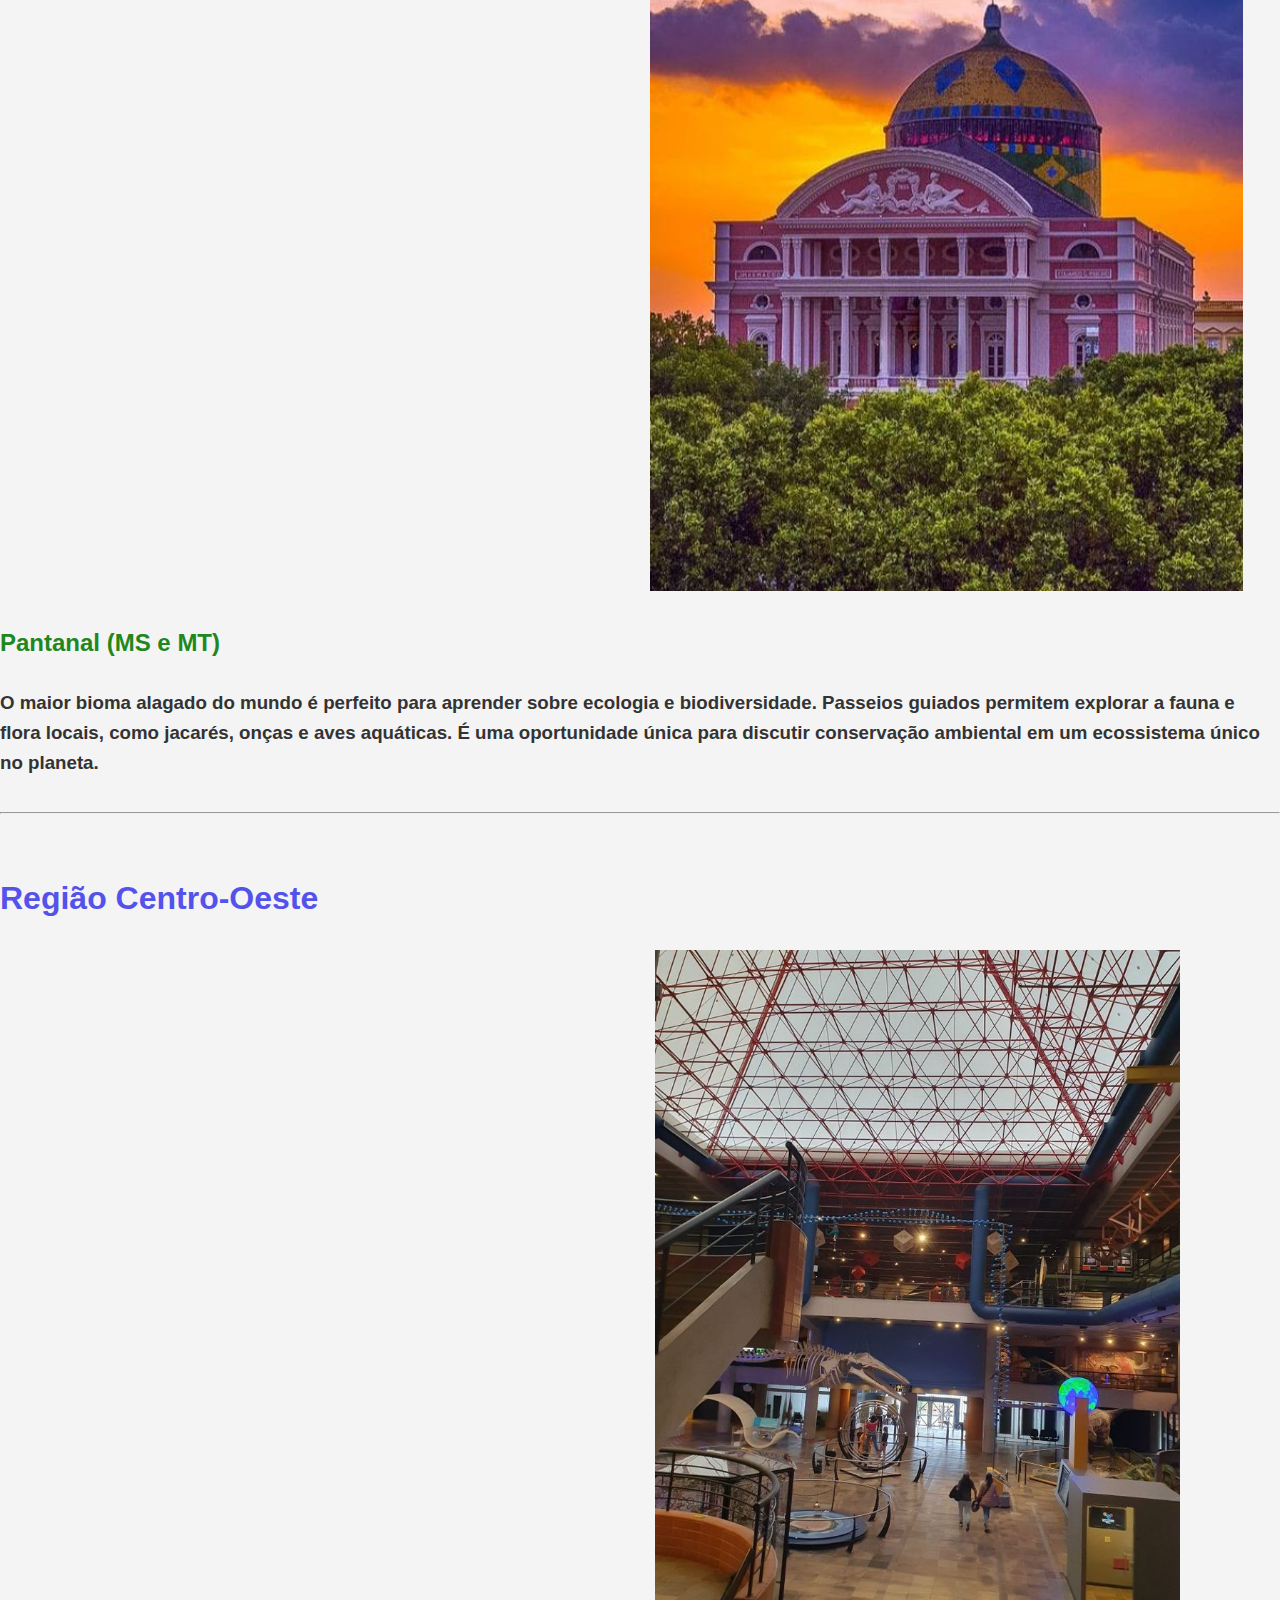
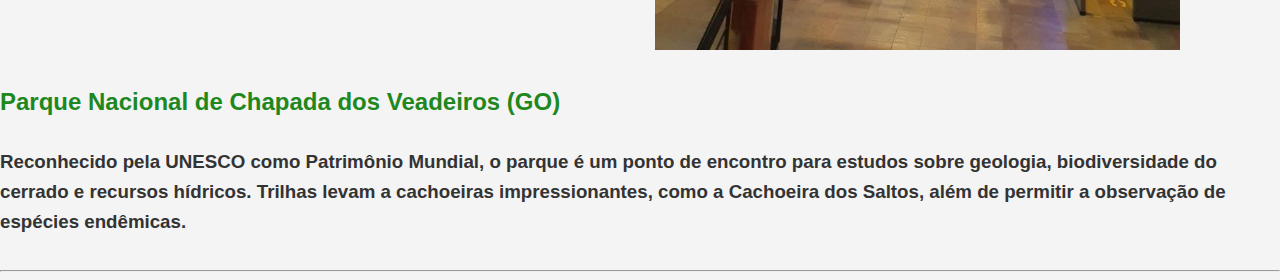
<file: Sugestões.html>
<!DOCTYPE html>
<html lang="pt-br">

<head>
    <meta charset="utf-8">
    <meta name="viewport" content="width=device-width, initial-scale=1.0">
    <link rel="stylesheet" href="style.css">
    <title>Layout Profissional</title>
    <style>
        @import url('https://fonts.googleapis.com/css2?family=Poppins:wght@600&display=swap');

        .container {
            position: relative;
        }

        .imagem {
            width: 100%;
            display: block;
            filter: blur(1px) brightness(0.70); /* Desfoque leve e escurecimento */
        }

        .texto {
            position: absolute;
            top: 50%;
            left: 50%;
            transform: translate(-50%, -50%);
            font-family: 'Poppins', sans-serif; /* Fonte elegante */
            color: #fcfffb;
            font-size: 3em; /* Tamanho maior para impacto */
            font-weight: bold;
            text-align: center;
            text-shadow: 2px 2px 5px rgb(42, 150, 32); /* Sombra mais forte para destaque */
        }

        /* Estilo para todos os h1 */
        h1 {
            color: rgb(83, 83, 235);
        }
        h2 {
            color: rgb(30, 136, 30);
        }
    </style>
</head>

<body>
    <header class="navbar">
        <!-- Logo -->
        <a href="./layout.css" class="logo"><img src="logo.png" alt="Logo"></a>

        <!-- Botão para abrir o menu no mobile -->
        <button class="menu-toggle" id="openMenu">&#9776;</button>

        <!-- Navegação principal -->
        <nav class="nav-links" id="menu">
            <button class="menu-close" id="closeMenu">X</button>
            <br><br>
            <a href="index.html">Início</a>
            <br><br>
            <a href="Experiência.html">Experiências</a>
            <br><br>
            <a href="Referencia.html">Referência</a>
            <br><br>
            <a href="Integrantes.html">Integrantes</a>
            <br>
        </nav>
    </header>

    <!-- Imagem com desfoque, escurecimento e texto destacado -->
    <div class="container">
        <img src="Banner2.png.jpeg" alt="Imagem de Tour na Natureza" class="imagem">
        <div class="texto">Sugestões para o melhor tour da sua vida!</div>
    </div>
    <br>
        <hr>
        <br>
        <br>
        <h1>Região Sudeste</h1>
        <br>
        <img src="6.png.jpeg" alt="Lingua Portuguesa" style="margin-left: 650px;"
	    width: 600px; height="650">
        <br>
        <br>
        <h2>Museu do Amanhã (Rio de Janeiro, RJ)</h2> 
        <br>
          <h3>                                     O Museu do Amanhã, localizado na Praça Mauá, é um espaço interativo e tecnológico que explora temas como sustentabilidade, convivência e o futuro da humanidade.
             Suas exposições combinam ciência, arte e cultura para estimular reflexões sobre os desafios e as oportunidades dos próximos 50 anos.
             O museu também promove visitas educativas, com enfoque em escolas e grupos, tornando-o ideal para passeios estudantis. </h3>
        <br>
        <hr>
        <br>
        <br>
        <h1>Região Sudeste</h1>
        <br>
        <img src="7.png.jpeg" alt="Lingua Portuguesa" style="margin-left: 445px;"
	    width: 600px; height="700">
        <br>
        <br>
        <h2>Inhotim (Brumadinho, MG)</h2> 
        <br>
          <h3>Inhotim é um dos maiores museus de arte contemporânea ao ar livre do mundo, misturando exposições artísticas com um belíssimo jardim botânico.
             O espaço oferece trilhas educativas, workshops e atividades interativas que unem arte, natureza e sustentabilidade.
              É ideal para conectar os estudantes a questões ambientais e artísticas.</h3>
        <br>
        <hr>
        <br>
        <br>
        <h1>Região Sul</h1>
        <br>
        <img src="8.png.jpeg" alt="Lingua Portuguesa" style="margin-left: 445px;"
	    width: 600px; height="700">
        <br>
        <br>
        <h2>Parque Nacional do Iguaçu (Foz do Iguaçu, PR)</h2>
        <br>
        <h3>Famoso por abrigar as Cataratas do Iguaçu, este parque é um excelente destino para aprender sobre biodiversidade, geografia e a importância da preservação ambiental. 
            Os passeios incluem trilhas educativas e visitas ao Centro de Visitantes, que oferece informações sobre a fauna e flora da região. </h3>
        <br>
        <hr>
        <br>
        <br>
        <h1>Região Sul</h1>
        <br>
        <img src="9.png.jpeg" alt="Lingua Portuguesa" style="margin-left: 655px;"
	    width: 600px; height="700">
        <br>
        <br>
        <h2>Museu de Ciências e Tecnologia da PUCRS (Porto Alegre, RS)</h2>
        <br>
        <h3>Este museu é um centro interativo dedicado à ciência e tecnologia. 
            Com exposições permanentes e experimentos ao vivo, ele aborda temas como física, biologia e astronomia, proporcionando um aprendizado dinâmico e envolvente para estudantes. </h3>
        <br>
        <hr>
        <br>
        <br>
        <h1>Região Norte</h1>
        <br>
        <img src="10.png.jpeg" alt="Lingua Portuguesa" style="margin-left: 445px;"
	    width: 600px; height="700">
        <br>
        <br>
        <h2>Teatro Amazonas (Manaus, AM)</h2>
        <br>
        <h3>Este teatro, inaugurado em 1896, é um ícone cultural e arquitetônico de Manaus, representando o auge do Ciclo da Borracha. Sua estrutura combina mármore de Carrara, telhas vitrificadas da Alsácia e lustres de vidro de Murano. 
            O espaço oferece visitas guiadas, que exploram a Sala de Espetáculos, o Salão Nobre e o acervo de itens históricos, como figurinos e partituras. 
            Também sedia eventos culturais como o Festival Amazonas de Ópera, promovendo a arte local e internacional.  </h3>
        <br>
        <hr>
        <br>
        <br>
        <h1>Região Norte</h1>
        <br>
        <img src="11.png.jpeg" alt="Lingua Portuguesa" style="margin-left: 445px;"
	    width: 600px; height="700">
        <br>
        <br>
        <h2>Museu Paraense Emílio Goeldi (Belém, PA)</h2>
        <br>
        <h3>Fundado em 1866, este museu é um dos mais antigos institutos de pesquisa científica do Brasil. 
            Focado na biodiversidade amazônica e culturas indígenas, ele abriga exposições de fósseis, animais taxidermizados e objetos arqueológicos.
             O espaço inclui um parque zoobotânico, ideal para estudantes aprenderem sobre conservação ambiental e história natural.  </h3>
        <br>
        <hr>
        <br>
        <br>
        <h1>Região Nordeste</h1>
        <br>
        <img src="12.png.jpeg" alt="Lingua Portuguesa" style="margin-left: 745px;"
	    width: 600px; height="700">
        <br>
        <br>
        <h2>Centro Histórico de Salvador (BA)</h2>
        <br>
        <h3>Patrimônio Mundial da UNESCO, o centro histórico de Salvador reflete a rica história da colonização brasileira.
             Suas ruas preservam casarões coloniais, igrejas barrocas, como a Igreja de São Francisco, e espaços culturais como o Museu Afro-Brasileiro, que celebra as influências africanas na formação da cultura baiana. 
             É uma aula viva de história e diversidade.  </h3>
        <br>
        <hr>
        <br>
        <br>
        <h1>Região Nordeste</h1>
        <br>
        <img src="13.png.jpeg" alt="Lingua Portuguesa" style="margin-left: 650px;"
	    width: 600px; height="700">
        <br>
        <br>
        <h2>Parque Nacional Marinho de Fernando de Noronha (PE)</h2>
        <br>
        <h3>Esse arquipélago é um santuário de biodiversidade marinha.
             Além das trilhas ecológicas e praias paradisíacas, como a Baía do Sancho, o parque oferece experiências educativas sobre conservação e ecossistemas marinhos. 
             Atividades como snorkeling e palestras são ideais para estudantes aprenderem sobre sustentabilidade.  </h3>
        <br>
        <hr>
        <br>
        <br>
        <h1>Região Centro-Oeste</h1>
        <br>
        <img src="14.png.jpeg" alt="Lingua Portuguesa" style="margin-left: 650px;"
	    width: 600px; height="700">
        <br>
        <br>
        <h2> Pantanal (MS e MT)</h2>
        <br>
        <h3>O maior bioma alagado do mundo é perfeito para aprender sobre ecologia e biodiversidade. 
            Passeios guiados permitem explorar a fauna e flora locais, como jacarés, onças e aves aquáticas.
             É uma oportunidade única para discutir conservação ambiental em um ecossistema único no planeta.</h3>
        <br>
        <hr>
        <br>
        <br>
        <h1>Região Centro-Oeste</h1>
        <br>
        <img src="15.png.jpeg" alt="Lingua Portuguesa" style="margin-left: 655px;"
	    width: 600px; height="700">
        <br>
        <br>
        <h2>Parque Nacional de Chapada dos Veadeiros (GO)</h2>
        <br>
        <h3>Reconhecido pela UNESCO como Patrimônio Mundial, o parque é um ponto de encontro para estudos sobre geologia, biodiversidade do cerrado e recursos hídricos. 
        Trilhas levam a cachoeiras impressionantes, como a Cachoeira dos Saltos, além de permitir a observação de espécies endêmicas.  </h3>
        <br>
        <hr>

</body>

</html>
</file>
<file: style.css>
/* Reset básico */
body, html, h1, h2, h3, p, a, nav, ul, li {
    margin: 0;
    padding: 0;
    box-sizing: border-box;
}

body {
    font-family: Arial, sans-serif;
    line-height: 1.6;
    background-color: #f4f4f4;
    color: #333;
}

/* Cabeçalho (barra de navegação) */
.navbar {
    display: flex;
    align-items: center;
    justify-content: space-between;
    background-color:#26A0DA;(30, 163, 240); /* Azul profissional */
    padding: 10px 20px;
    box-shadow: 0px 4px 6px rgba(0, 0, 0, 0.1);
}

/* Logo */
.logo img {
    width: 150px; /* Ajuste conforme necessário */
    height: auto;
    
}

/* Links de navegação */
.nav-links {
    display: flex;
    gap: 20px;
}

.nav-links a {
    color: white;
    text-decoration: none;
    font-size: 16px;
    font-weight: bold;
    transition: color 0.3s ease;
}

.nav-links a:hover {
    color:black; /* Preto destaque */
}

/* Botão de menu para dispositivos móveis */
.menu-toggle {
    display: none;
    font-size: 24px;
    color:black;
    background: none;
    border: none;
    cursor: pointer;
}

.menu-close {
    display: none;
    font-size: 20px;
    color: black;
    background: none;
    border: none;
    cursor: pointer;
    margin-bottom: 20px;
}

.title{
    color:#0034a7;
}
footer {
    background-color: #0078d7; /* Fundo cinza escuro */
    color: #f4f4f4; /* Texto claro */
    text-align: center; /* Centraliza o conteúdo */
    padding: 20px 10px; /* Espaçamento interno */
    font-size: 14px; /* Tamanho do texto */
    border-top: 2px solid #0078d7; /* Linha de destaque no topo */
    box-shadow: 0px -4px 6px rgba(0, 0, 0, 0.2); /* Sombra leve */
}

/* Efeito nos textos do footer */
footer p {
    margin: 5px 0; /* Margem entre parágrafos */
    color:white; /* Texto secundário */
}

footer a {
    color: #0078d7; /* Links em azul */
    text-decoration: none; /* Remove sublinhado */
    font-weight: bold;
    transition: color 0.3s ease;
}

footer a:hover {
    color: #ffd700; /* Amarelo dourado ao passar o mouse */
}

/* Responsividade do Footer */
@media (max-width: 768px) {
    footer {
        font-size: 12px; /* Reduz o texto em telas menores */
        padding: 15px 5px; /* Ajusta o espaçamento */
    }
}

/* Responsividade */
@media (max-width: 768px) {
    .menu-toggle {
        display: block;
    }

    .nav-links {
        display: none;
        flex-direction: column;
        background-color: #0078d7;
        position: absolute;
        top: 60px;
        right: 0;
        width: 100%;
        text-align: center;
        padding: 20px 0;
    }

    .nav-links.active {
        display: flex;
    }

    .menu-close {
        display: block;
    }
}
/* Responsividade */
@media (max-width: 768px) {
    .menu-toggle {
        display: block;
    }

    .nav-links {
        display: none;
        flex-direction: column;
        background-color: #0078d7;
        position: absolute;
        top: 60px;
        right: 0;
        width: 100%;
        text-align: center;
        padding: 20px 0;
    }

    .nav-links.active {
        display: flex;
    }

    .menu-close {
        display: block;
    }
}
</file>
